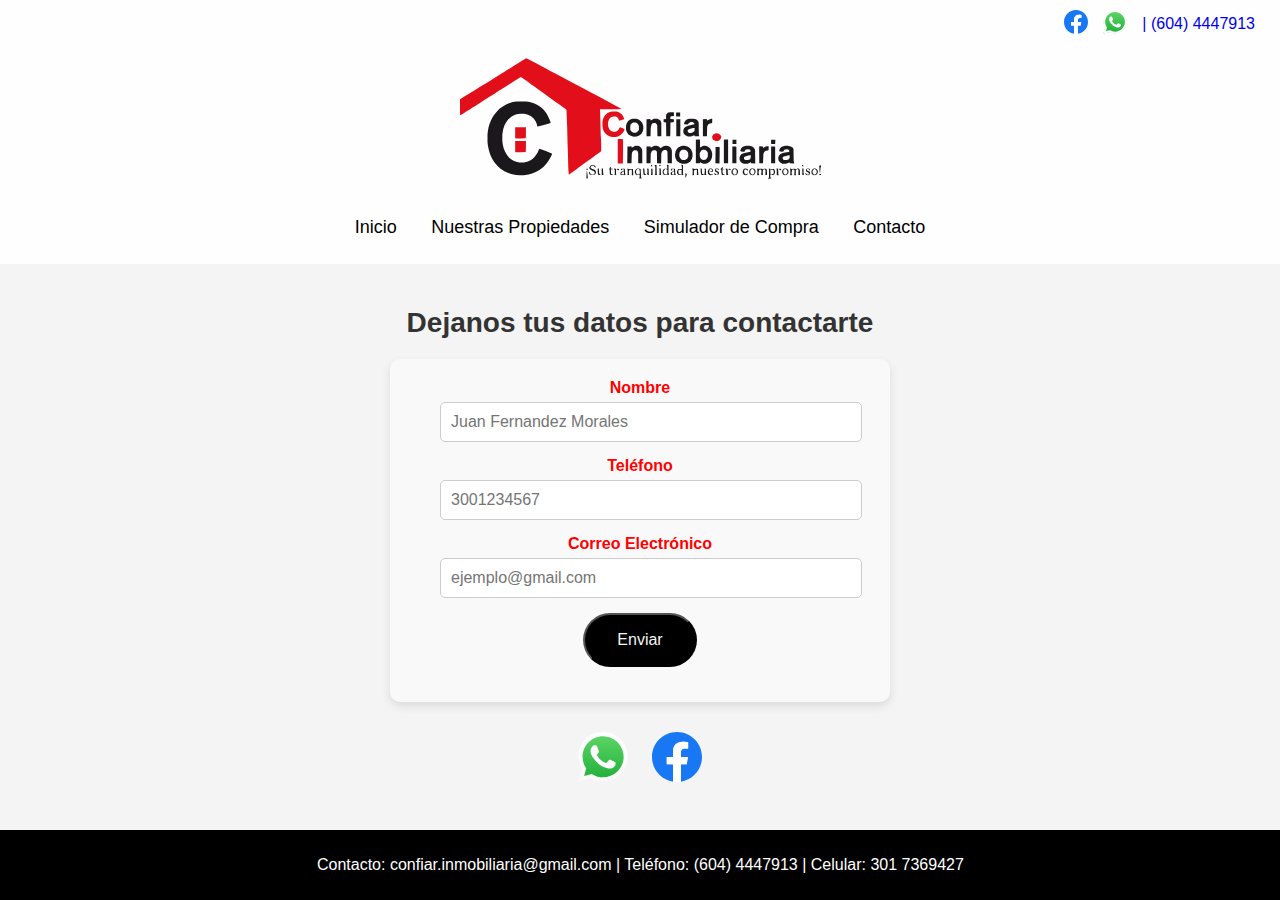
<file: src/views/contacto.html>
<!DOCTYPE html>
<html lang="es">
<head>
    <meta charset="UTF-8">
    <meta name="viewport" content="width=device-width, initial-scale=1.0">
    <link rel="stylesheet" href="../styles/style.css">
    <link rel="stylesheet" href="../styles/styleContacto.css">
    <title>Document</title>
</head>
<body>
    <!-- Header con el menú de navegación -->
    <div class="header-1">
        <nav class="nav-1">
            <a target="_blank" href="https://www.facebook.com/p/Confiarinmobiliaria-Carrera-89-48-E-15-100054337578746/" rel="noopener">
                <img src="../Img/logos--facebook.svg" alt="logo-Facebook">
            </a>
            <a target="_blank" href="#">
                <img src="../Img/logos--whatsapp-icon.svg" alt="logo-WhatsApp">
            </a>
            <a href="#">
                | (604) 4447913
            </a>
        </nav>
    </div>
    <header>
        <img src="../Img/logoInmobiliaria.svg" alt="logo-Inmobiliaria"></img>
        <nav>
            <ul>
                <li><a href="../views/index.html">Inicio</a></li>
                <li><a href="../views/propiedades.html">Nuestras Propiedades</a></li>
                <li><a href="../views/simulator.html">Simulador de Compra</a></li>
                <li><a href="#">Contacto</a></li>
            </ul>
        </nav>
    </header>
    <main>
        <h2>Dejanos tus datos para contactarte</h2>
        <section id="teContactamos">
            <div class="form-group">
                <label>Nombre</label>
                <input type="text" name="name" id="name" placeholder="Juan Fernandez Morales">
            </div>
            <div class="form-group">
                <label>Teléfono</label>
                <input type="number" name="phone" id="phone" placeholder="3001234567">
            </div>
            <div class="form-group">
                <label>Correo Electrónico</label>
                <input type="email" name="email" id="email" placeholder="ejemplo@gmail.com">
            </div>
            <div class="form-group">
                <button class="btn-primary">Enviar</button>
            </div>
        </section>
        <section id="Contactanos">
            <div class="form-group">
                <a target="_blank" href="#">
                    <img src="../Img/logos--whatsapp-icon.svg" id="whatsapp" alt="WhatsApp">
                </a>
            </div>
            <div class="form-group">
                <a target="_blank" rel="noopener" href="https://www.facebook.com/p/Confiarinmobiliaria-Carrera-89-48-E-15-100054337578746/">
                    <img src="../Img/logos--facebook.svg" id="facebook" alt="Facebook">
                </a>
            </div>
        </section>
    </main>
    <footer>
        <p>Contacto: confiar.inmobiliaria@gmail.com | Teléfono: (604) 4447913 | Celular: 301 7369427</p>
    </footer>
</body>
</html>
</file>
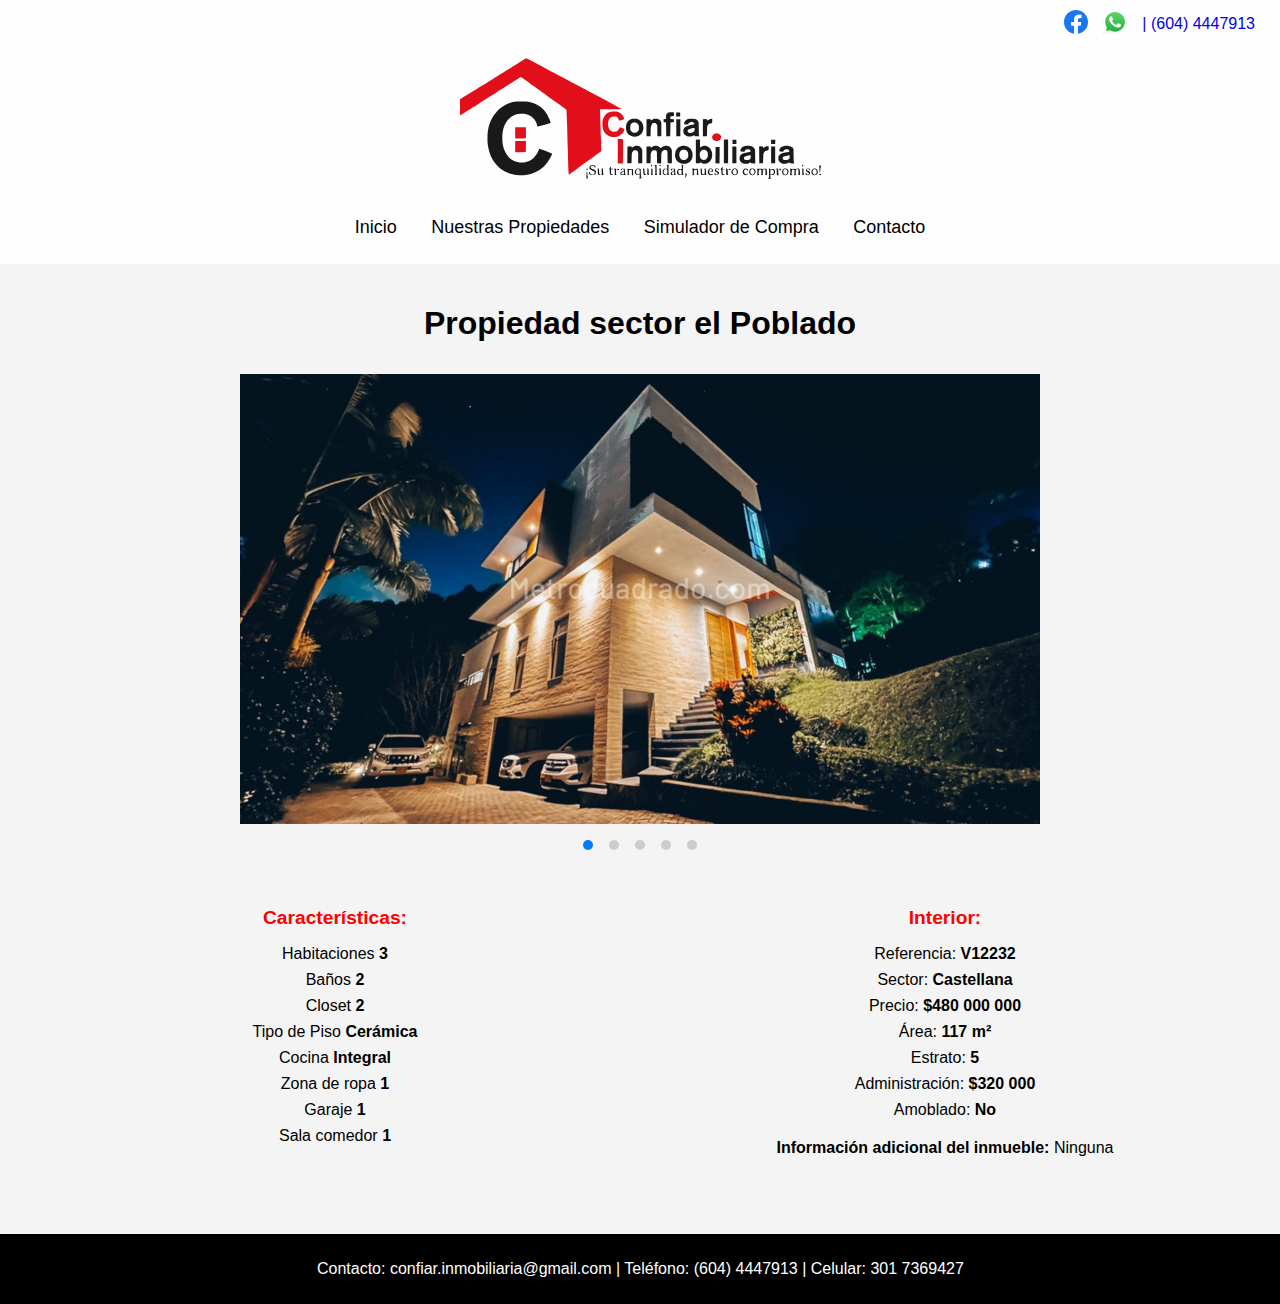
<file: src/views/propiedad1.html>
<!DOCTYPE html>
<html lang="es">
<head>
    <meta charset="UTF-8">
    <meta name="viewport" content="width=device-width, initial-scale=1.0">
    <link rel="stylesheet" href="../styles/style.css">
    <link rel="stylesheet" href="../styles/stylePripiedad1,2.css">
    <title>Document</title>
</head>
<body>
    <!-- Header con el menú de navegación -->
    <div class="header-1">
        <nav class="nav-1">
            <a target="_blank" href="https://www.facebook.com/p/Confiarinmobiliaria-Carrera-89-48-E-15-100054337578746/" rel="noopener">
                <img src="../Img/logos--facebook.svg" alt="logo-Facebook">
            </a>
            <a target="_blank" href="#">
                <img src="../Img/logos--whatsapp-icon.svg" alt="logo-WhatsApp">
            </a>
            <a href="#">
                | (604) 4447913
            </a>
        </nav>
    </div>
    <header>
        <img src="../Img/logoInmobiliaria.svg" alt="logo-Inmobiliaria"></img>
        <nav>
            <ul>
                <li><a href="../views/index.html">Inicio</a></li>
                <li><a href="../views/propiedades.html">Nuestras Propiedades</a></li>
                <li><a href="../views/simulator.html">Simulador de Compra</a></li>
                <li><a href="../views/contacto.html">Contacto</a></li>
            </ul>
        </nav>
    </header>
    <main>
        <h1>Propiedad sector el Poblado</h1>
        <section class="image-carousel">
            <div class="carousel-container">
                <div class="carousel-slide">
                    <img src="../Img/Poblado.jpg" alt="Image 1" />
                </div>
                <div class="carousel-slide">
                    <img src="../Img/poblado1.jpg" alt="Image 2" />
                </div>
                <div class="carousel-slide">
                    <img src="../Img/poblado2.jpg" alt="Image 3" />
                </div>
                <div class="carousel-slide">
                    <img src="../Img/poblado3.jpg" alt="Image 4" />
                </div>
                <div class="carousel-slide">
                    <img src="../Img/poblado4.jpg" alt="Image 5" />
                </div>
                </div>
            <div class="carousel-indicators">
                <div class="indicator active"></div>
                <div class="indicator"></div>
                <div class="indicator"></div>
                <div class="indicator"></div>
                <div class="indicator"></div>
            </div>
        </section>
        <!-- Lightbox modal -->
        <div id="lightbox" class="lightbox">
            <span class="close" onclick="closeLightbox()">&times;</span>
            <img class="lightbox-content" id="lightbox-image" alt="Imagen de la propiedad">
        </div>
        
        <section class="property-details">
            <div class="property-section">
                <h2>Características:</h2>
                <ul>
                    <li>Habitaciones <span>3</span> </li>
                    <li>Baños <span>2</span> </li>
                    <li>Closet <span>2</span> </li>
                    <li>Tipo de Piso <span>Cerámica</span> </li>
                    <li>Cocina <span>Integral</span> </li>
                    <li>Zona de ropa <span>1</span> </li>
                    <li>Garaje <span>1</span></li>
                    <li>Sala comedor <span>1</span></li>
                </ul>
            </div>
        
            <div class="property-section">
                <h2>Interior:</h2>
                <ul>
                    <li>Referencia: <span>V12232</span></li>
                    <li>Sector: <span>Castellana</span></li>
                    <li>Precio: <span>$480 000 000</span></li>
                    <li>Área: <span>117 m²</span></li>
                    <li>Estrato: <span>5</span></li>
                    <li>Administración: <span>$320 000</span></li>
                    <li>Amoblado: <span>No</span></li>
                </ul>
                <p><strong>Información adicional del inmueble:</strong> Ninguna</p>
            </div>
        </section>
    </main>
    <footer>
        <p>Contacto: confiar.inmobiliaria@gmail.com | Teléfono: (604) 4447913 | Celular: 301 7369427</p>
    </footer>
    <script src="../scripts/propiedad1,2.js"></script>
</body>
</html>
</file>
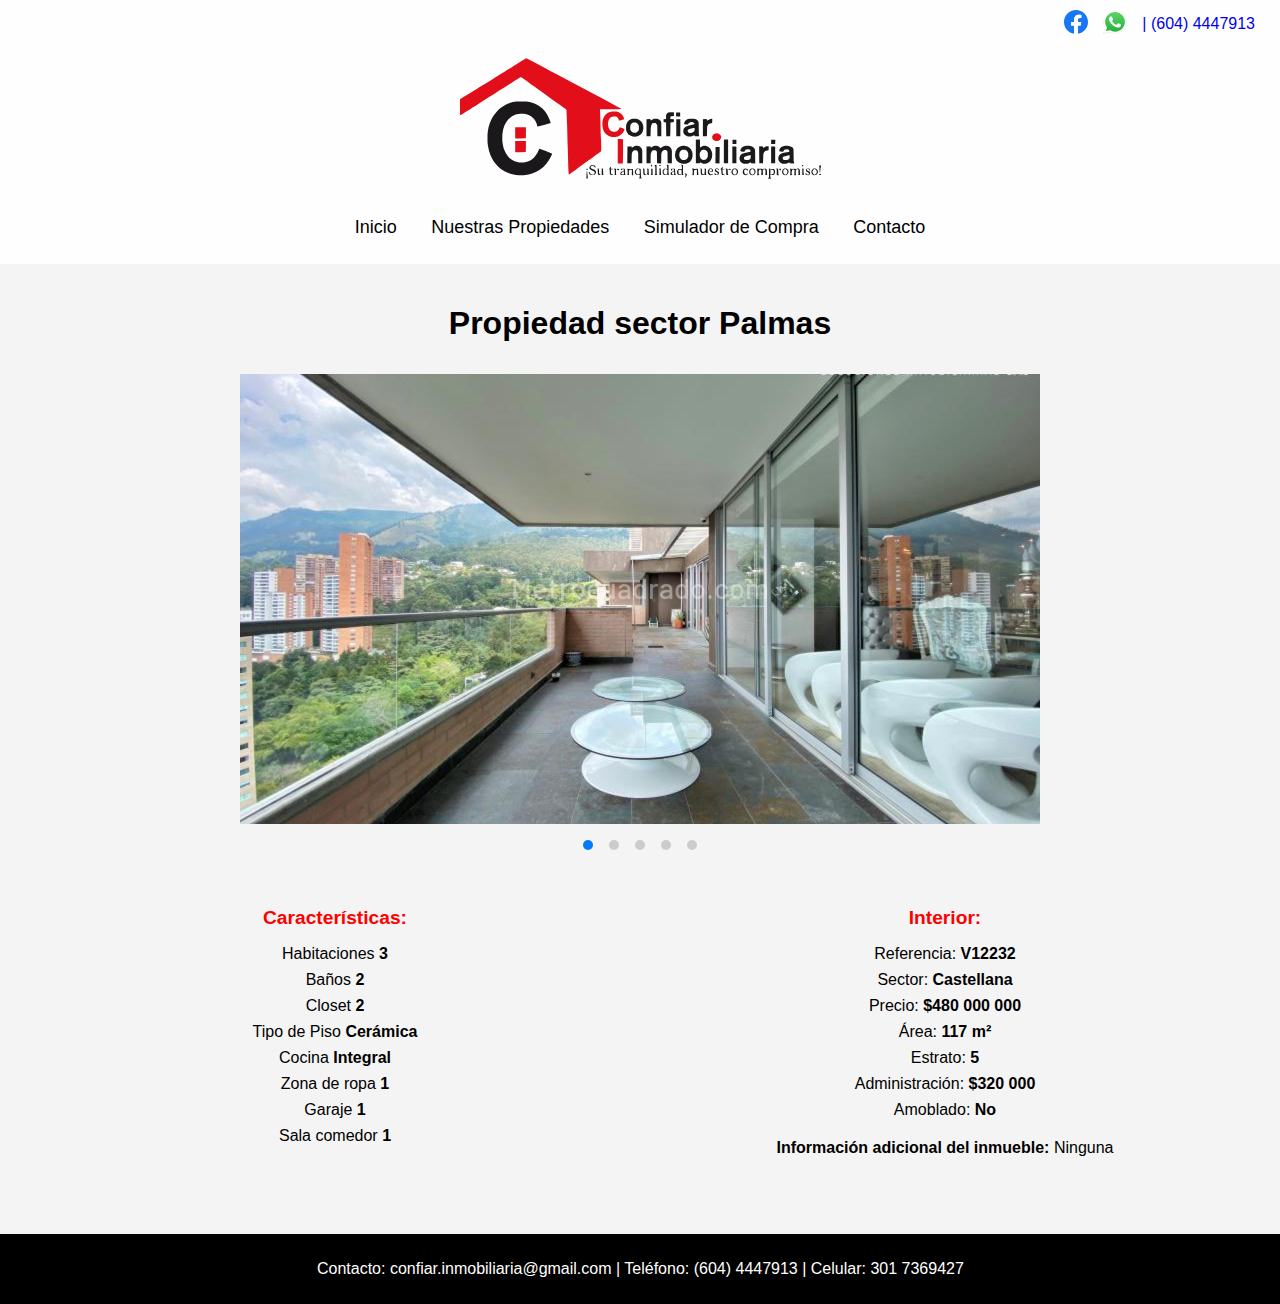
<file: src/views/propiedad2.html>
<!DOCTYPE html>
<html lang="es">
<head>
    <meta charset="UTF-8">
    <meta name="viewport" content="width=device-width, initial-scale=1.0">
    <link rel="stylesheet" href="../styles/style.css">
    <link rel="stylesheet" href="../styles/stylePripiedad1,2.css">
    <title>Document</title>
</head>
<body>
    <!-- Header con el menú de navegación -->
    <div class="header-1">
        <nav class="nav-1">
            <a target="_blank" href="https://www.facebook.com/p/Confiarinmobiliaria-Carrera-89-48-E-15-100054337578746/" rel="noopener">
                <img src="../Img/logos--facebook.svg" alt="logo-Facebook">
            </a>
            <a target="_blank" href="#">
                <img src="../Img/logos--whatsapp-icon.svg" alt="logo-WhatsApp">
            </a>
            <a href="#">
                | (604) 4447913
            </a>
        </nav>
    </div>
    <header>
        <img src="../Img/logoInmobiliaria.svg" alt="logo-Inmobiliaria"></img>
        <nav>
            <ul>
                <li><a href="../views/index.html">Inicio</a></li>
                <li><a href="../views/propiedades.html">Nuestras Propiedades</a></li>
                <li><a href="../views/simulator.html">Simulador de Compra</a></li>
                <li><a href="../views/contacto.html">Contacto</a></li>
            </ul>
        </nav>
    </header>
    <main>
        <h1>Propiedad sector Palmas</h1>
        <section class="image-carousel">
            <div class="carousel-container">
                <div class="carousel-slide">
                    <img src="../Img/aptoPalmas.jpg" alt="Image 1" />
                </div>
                <div class="carousel-slide">
                    <img src="../Img/palmasI.jpg" alt="Image 2" />
                </div>
                <div class="carousel-slide">
                    <img src="../Img/palmasII.jpg" alt="Image 3" />
                </div>
                <div class="carousel-slide">
                    <img src="../Img/palmasIII.jpg" alt="Image 4" />
                </div>
                <div class="carousel-slide">
                    <img src="../Img/palmasIIII.jpg" alt="Image 5" />
                </div>
            </div>
            <div class="carousel-indicators">
                <div class="indicator active"></div>
                <div class="indicator"></div>
                <div class="indicator"></div>
                <div class="indicator"></div>
                <div class="indicator"></div>
            </div>
        </section>
        <!-- Lightbox modal -->
        <div id="lightbox" class="lightbox">
            <span class="close" onclick="closeLightbox()">&times;</span>
            <img class="lightbox-content" id="lightbox-image" alt="Imagen de la propiedad">
        </div>
        <section class="property-details">
            <div class="property-section">
                <h2>Características:</h2>
                <ul>
                    <li>Habitaciones <span>3</span> </li>
                    <li>Baños <span>2</span> </li>
                    <li>Closet <span>2</span> </li>
                    <li>Tipo de Piso <span>Cerámica</span> </li>
                    <li>Cocina <span>Integral</span> </li>
                    <li>Zona de ropa <span>1</span> </li>
                    <li>Garaje <span>1</span></li>
                    <li>Sala comedor <span>1</span></li>
                </ul>
            </div>
            <div class="property-section">
                <h2>Interior:</h2>
                <ul>
                    <li>Referencia: <span>V12232</span></li>
                    <li>Sector: <span>Castellana</span></li>
                    <li>Precio: <span>$480 000 000</span></li>
                    <li>Área: <span>117 m²</span></li>
                    <li>Estrato: <span>5</span></li>
                    <li>Administración: <span>$320 000</span></li>
                    <li>Amoblado: <span>No</span></li>
                </ul>
                <p><strong>Información adicional del inmueble:</strong> Ninguna</p>
            </div>
        </section>
    </main>
    <footer>
        <p>Contacto: confiar.inmobiliaria@gmail.com | Teléfono: (604) 4447913 | Celular: 301 7369427</p>
    </footer>
    <script src="../scripts/propiedad1,2.js"></script>
</body>
</html>
</file>
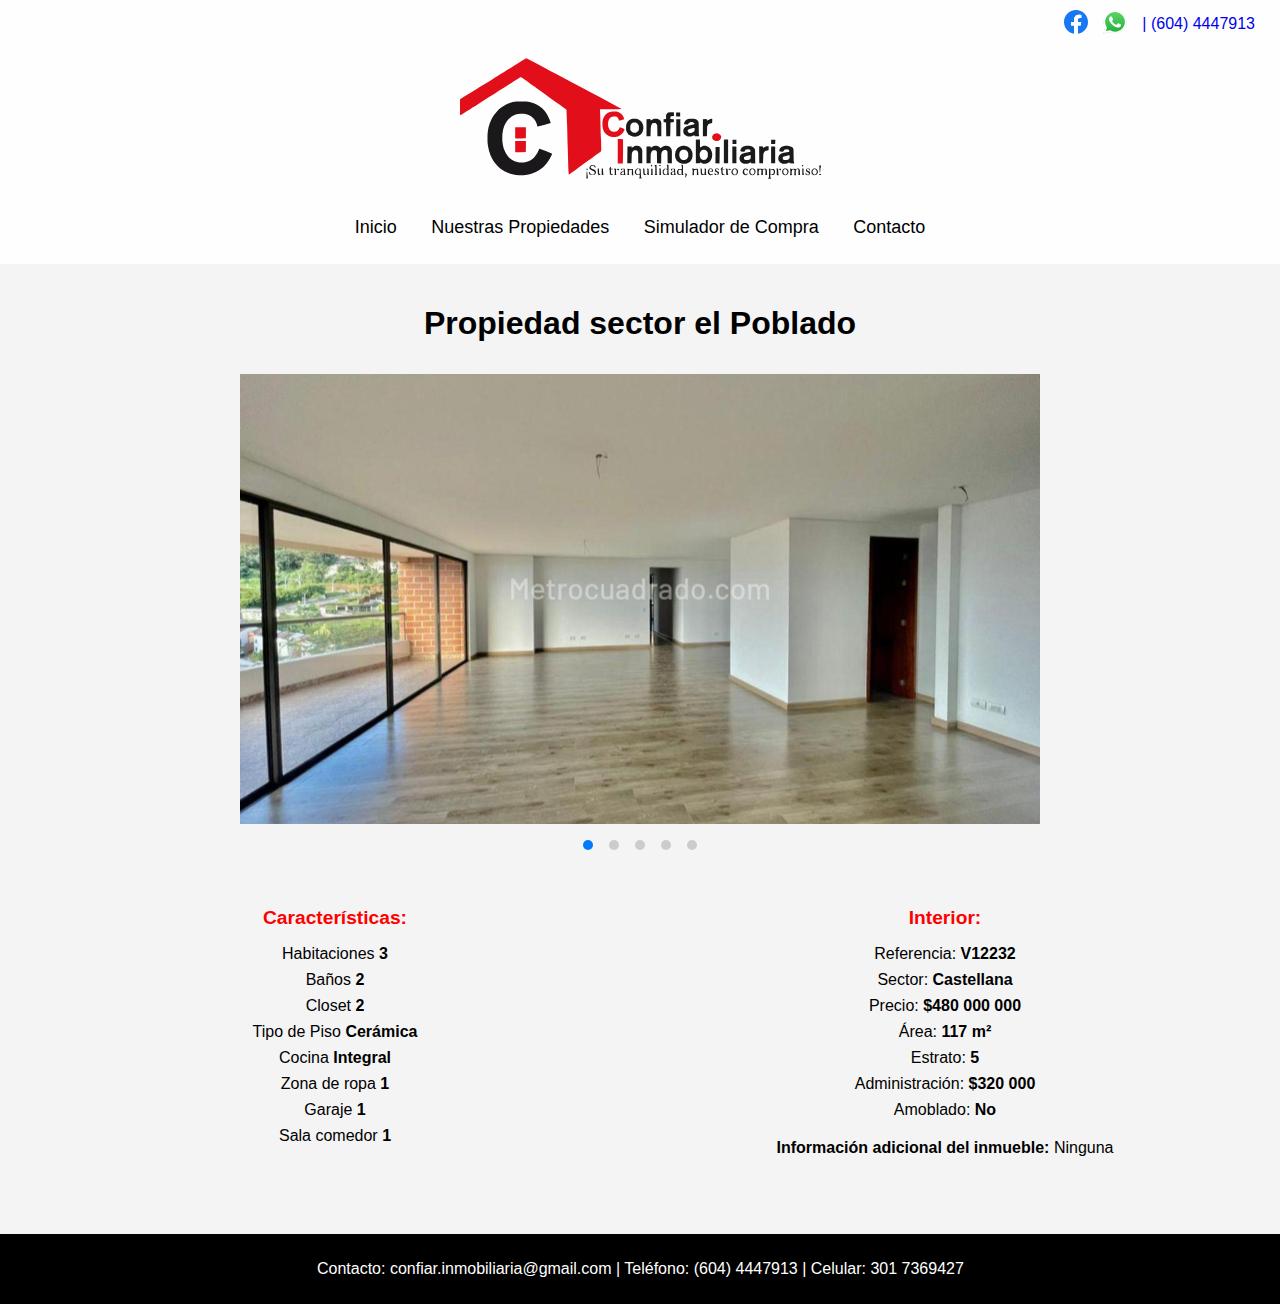
<file: src/views/propiedad3.html>
<!DOCTYPE html>
<html lang="es">
<head>
    <meta charset="UTF-8">
    <meta name="viewport" content="width=device-width, initial-scale=1.0">
    <link rel="stylesheet" href="../styles/style.css">
    <link rel="stylesheet" href="../styles/stylePripiedad1,2.css">
    <title>Document</title>
</head>
<body>
    <!-- Header con el menú de navegación -->
    <div class="header-1">
        <nav class="nav-1">
            <a target="_blank" href="https://www.facebook.com/p/Confiarinmobiliaria-Carrera-89-48-E-15-100054337578746/" rel="noopener">
                <img src="../Img/logos--facebook.svg" alt="logo-Facebook">
            </a>
            <a target="_blank" href="#">
                <img src="../Img/logos--whatsapp-icon.svg" alt="logo-WhatsApp">
            </a>
            <a href="#">
                | (604) 4447913
            </a>
        </nav>
    </div>
    <header>
        <img src="../Img/logoInmobiliaria.svg" alt="logo-Inmobiliaria"></img>
        <nav>
            <ul>
                <li><a href="../views/index.html">Inicio</a></li>
                <li><a href="../views/propiedades.html">Nuestras Propiedades</a></li>
                <li><a href="../views/simulator.html">Simulador de Compra</a></li>
                <li><a href="../views/contacto.html">Contacto</a></li>
            </ul>
        </nav>
    </header>
    <main>
        <h1>Propiedad sector el Poblado</h1>
        <section class="image-carousel">
            <div class="carousel-container">
                <div class="carousel-slide">
                    <img src="../Img/aptoPoblado1.jpg" alt="Image 1" />
                </div>
                <div class="carousel-slide">
                    <img src="../Img/aptoPoblado2.jpg" alt="Image 2" />
                </div>
                <div class="carousel-slide">
                    <img src="../Img/aptoPoblado3.jpg" alt="Image 3" />
                </div>
                <div class="carousel-slide">
                    <img src="../Img/aptoPoblado4.jpg" alt="Image 4" />
                </div>
                <div class="carousel-slide">
                    <img src="../Img/aptoPoblado5.jpg" alt="Image 5" />
                </div>
            </div>
            <div class="carousel-indicators">
                <div class="indicator active"></div>
                <div class="indicator"></div>
                <div class="indicator"></div>
                <div class="indicator"></div>
                <div class="indicator"></div>
            </div>
        </section>
        <!-- Lightbox modal -->
        <div id="lightbox" class="lightbox">
            <span class="close" onclick="closeLightbox()">&times;</span>
            <img class="lightbox-content" id="lightbox-image" alt="Imagen de la propiedad">
        </div>
        
        <section class="property-details">
            <div class="property-section">
                <h2>Características:</h2>
                <ul>
                    <li>Habitaciones <span>3</span> </li>
                    <li>Baños <span>2</span> </li>
                    <li>Closet <span>2</span> </li>
                    <li>Tipo de Piso <span>Cerámica</span> </li>
                    <li>Cocina <span>Integral</span> </li>
                    <li>Zona de ropa <span>1</span> </li>
                    <li>Garaje <span>1</span></li>
                    <li>Sala comedor <span>1</span></li>
                </ul>
            </div>
        
            <div class="property-section">
                <h2>Interior:</h2>
                <ul>
                    <li>Referencia: <span>V12232</span></li>
                    <li>Sector: <span>Castellana</span></li>
                    <li>Precio: <span>$480 000 000</span></li>
                    <li>Área: <span>117 m²</span></li>
                    <li>Estrato: <span>5</span></li>
                    <li>Administración: <span>$320 000</span></li>
                    <li>Amoblado: <span>No</span></li>
                </ul>
                <p><strong>Información adicional del inmueble:</strong> Ninguna</p>
            </div>
        </section>
    </main>
    <footer>
        <p>Contacto: confiar.inmobiliaria@gmail.com | Teléfono: (604) 4447913 | Celular: 301 7369427</p>
    </footer>
    <script src="../scripts/propiedad1,2.js"></script>
</body>
</html>
</file>
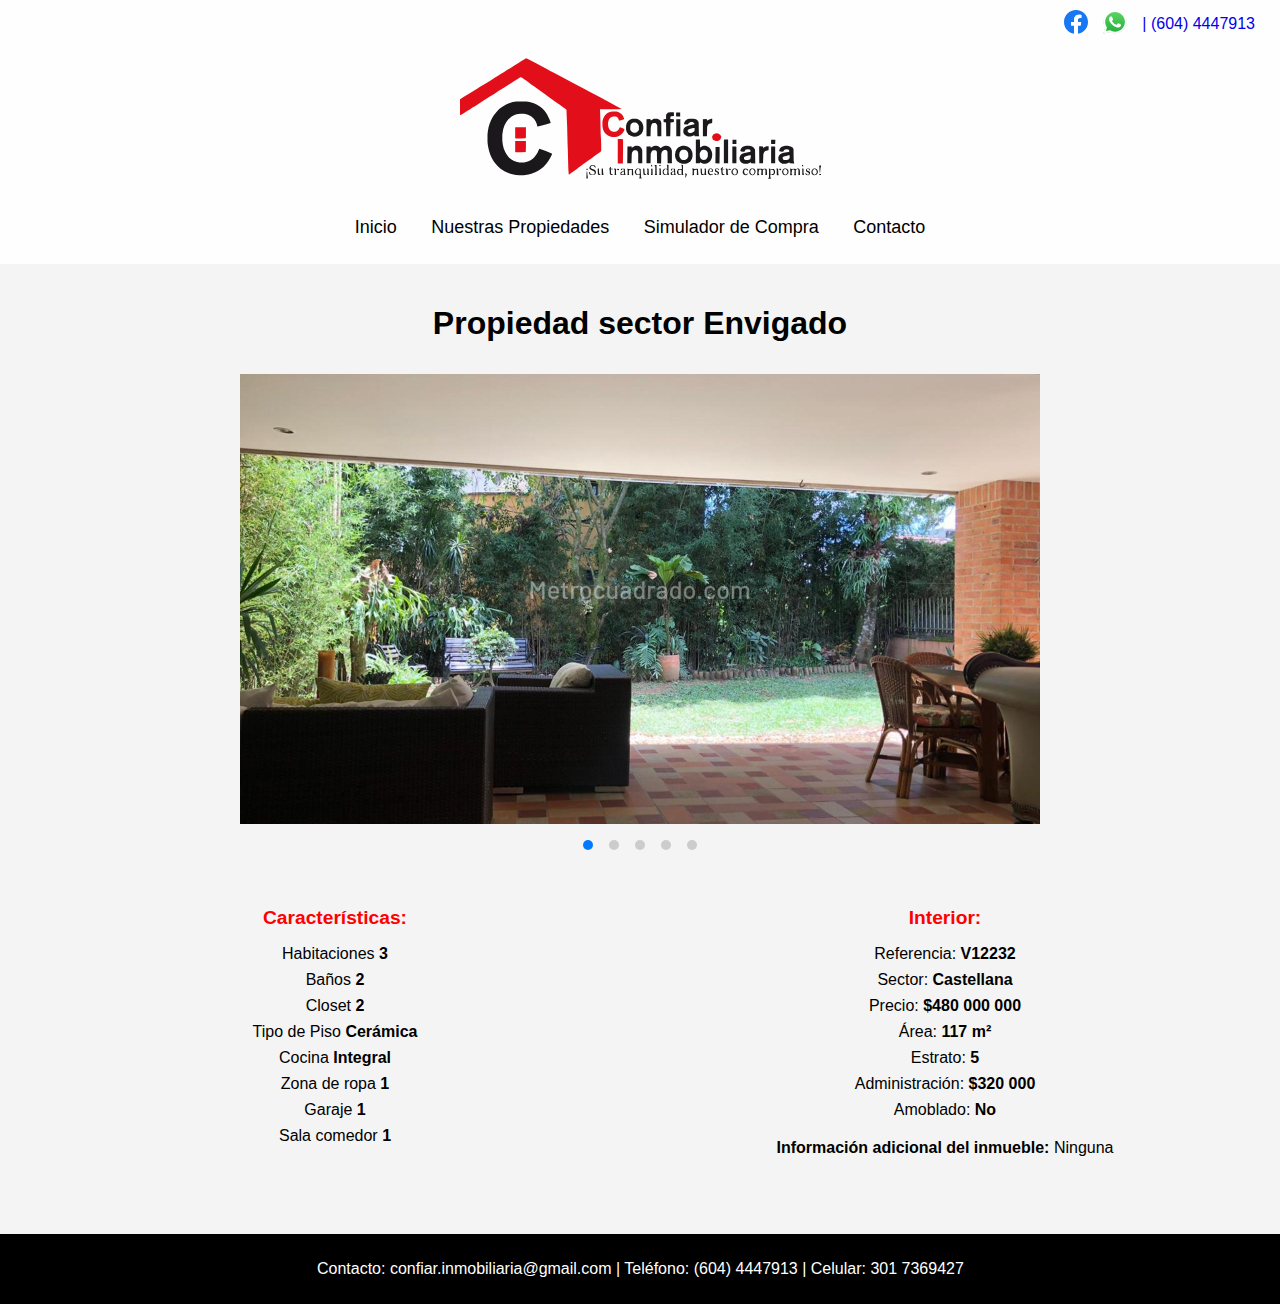
<file: src/views/propiedad4.html>
<!DOCTYPE html>
<html lang="es">
<head>
    <meta charset="UTF-8">
    <meta name="viewport" content="width=device-width, initial-scale=1.0">
    <link rel="stylesheet" href="../styles/style.css">
    <link rel="stylesheet" href="../styles/stylePripiedad1,2.css">
    <title>Document</title>
</head>
<body>
    <!-- Header con el menú de navegación -->
    <div class="header-1">
        <nav class="nav-1">
            <a target="_blank" href="https://www.facebook.com/p/Confiarinmobiliaria-Carrera-89-48-E-15-100054337578746/" rel="noopener">
                <img src="../Img/logos--facebook.svg" alt="logo-Facebook">
            </a>
            <a target="_blank" href="#">
                <img src="../Img/logos--whatsapp-icon.svg" alt="logo-WhatsApp">
            </a>
            <a href="#">
                | (604) 4447913
            </a>
        </nav>
    </div>
    <header>
        <img src="../Img/logoInmobiliaria.svg" alt="logo-Inmobiliaria"></img>
        <nav>
            <ul>
                <li><a href="../views/index.html">Inicio</a></li>
                <li><a href="../views/propiedades.html">Nuestras Propiedades</a></li>
                <li><a href="../views/simulator.html">Simulador de Compra</a></li>
                <li><a href="../views/contacto.html">Contacto</a></li>
            </ul>
        </nav>
    </header>
    <main>
        <h1>Propiedad sector Envigado</h1>
        <section class="image-carousel">
            <div class="carousel-container">
                <div class="carousel-slide">
                    <img src="../Img/aptoEnvigado1.jpg" alt="Image 1" />
                </div>
                <div class="carousel-slide">
                    <img src="../Img/aptoEnvigado2.jpg" alt="Image 2" />
                </div>
                <div class="carousel-slide">
                    <img src="../Img/aptoEnvigado3.jpg" alt="Image 3" />
                </div>
                <div class="carousel-slide">
                    <img src="../Img/aptoEnvigado4.jpg" alt="Image 4" />
                </div>
                <div class="carousel-slide">
                    <img src="../Img/aptoEnvigado5.jpg" alt="Image 5" />
            </div>
            </div>
                <div class="carousel-indicators">
                <div class="indicator active"></div>
                <div class="indicator"></div>
                <div class="indicator"></div>
                <div class="indicator"></div>
                <div class="indicator"></div>
            </div>
        </section>
        <!-- Lightbox modal -->
        <div id="lightbox" class="lightbox">
            <span class="close" onclick="closeLightbox()">&times;</span>
            <img class="lightbox-content" id="lightbox-image" alt="Imagen de la propiedad">
        </div>
        
        <section class="property-details">
            <div class="property-section">
                <h2>Características:</h2>
                <ul>
                    <li>Habitaciones <span>3</span> </li>
                    <li>Baños <span>2</span> </li>
                    <li>Closet <span>2</span> </li>
                    <li>Tipo de Piso <span>Cerámica</span> </li>
                    <li>Cocina <span>Integral</span> </li>
                    <li>Zona de ropa <span>1</span> </li>
                    <li>Garaje <span>1</span></li>
                    <li>Sala comedor <span>1</span></li>
                </ul>
            </div>
        
            <div class="property-section">
                <h2>Interior:</h2>
                <ul>
                    <li>Referencia: <span>V12232</span></li>
                    <li>Sector: <span>Castellana</span></li>
                    <li>Precio: <span>$480 000 000</span></li>
                    <li>Área: <span>117 m²</span></li>
                    <li>Estrato: <span>5</span></li>
                    <li>Administración: <span>$320 000</span></li>
                    <li>Amoblado: <span>No</span></li>
                </ul>
                <p><strong>Información adicional del inmueble:</strong> Ninguna</p>
            </div>
        </section>
    </main>
    <footer>
        <p>Contacto: confiar.inmobiliaria@gmail.com | Teléfono: (604) 4447913 | Celular: 301 7369427</p>
    </footer>
    <script src="../scripts/propiedad1,2.js"></script>
</body>
</html>
</file>
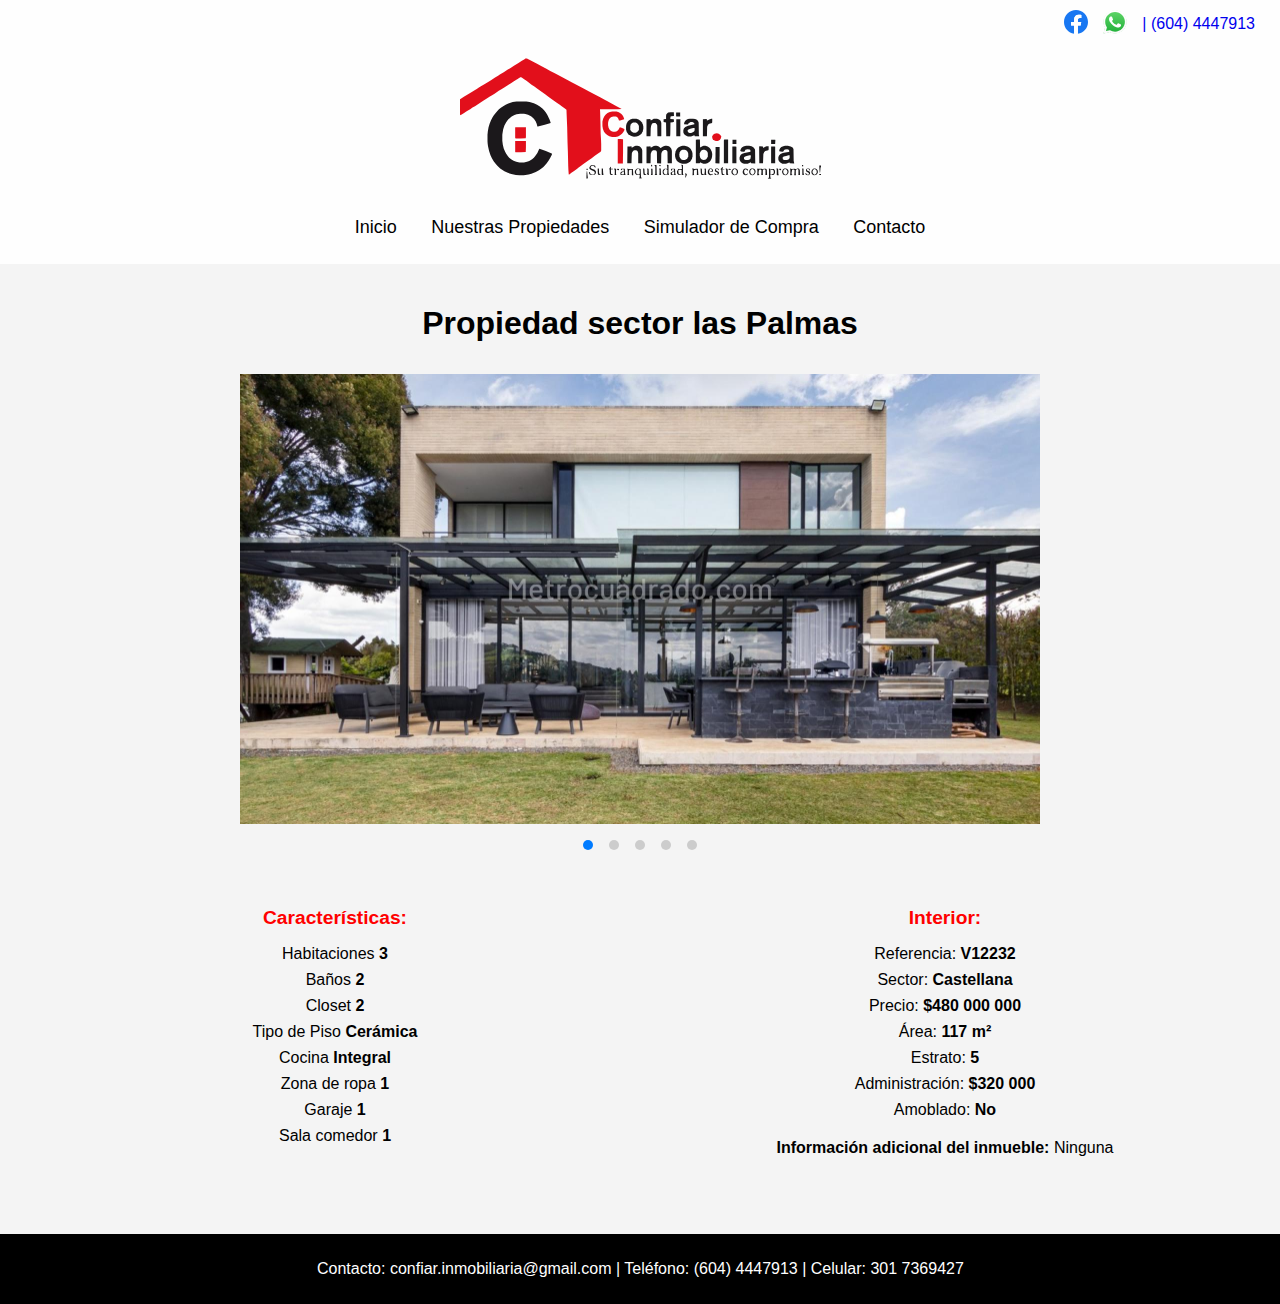
<file: src/views/propiedad5.html>
<!DOCTYPE html>
<html lang="es">
<head>
    <meta charset="UTF-8">
    <meta name="viewport" content="width=device-width, initial-scale=1.0">
    <link rel="stylesheet" href="../styles/style.css">
    <link rel="stylesheet" href="../styles/stylePripiedad1,2.css">
    <title>Document</title>
</head>
<body>
    <!-- Header con el menú de navegación -->
    <div class="header-1">
        <nav class="nav-1">
            <a target="_blank" href="https://www.facebook.com/p/Confiarinmobiliaria-Carrera-89-48-E-15-100054337578746/" rel="noopener">
                <img src="../Img/logos--facebook.svg" alt="logo-Facebook">
            </a>
            <a target="_blank" href="#">
                <img src="../Img/logos--whatsapp-icon.svg" alt="logo-WhatsApp">
            </a>
            <a href="#">
                | (604) 4447913
            </a>
        </nav>
    </div>
    <header>
        <img src="../Img/logoInmobiliaria.svg" alt="logo-Inmobiliaria"></img>
        <nav>
            <ul>
                <li><a href="../views/index.html">Inicio</a></li>
                <li><a href="../views/propiedades.html">Nuestras Propiedades</a></li>
                <li><a href="../views/simulator.html">Simulador de Compra</a></li>
                <li><a href="../views/contacto.html">Contacto</a></li>
            </ul>
        </nav>
    </header>
    <main>
        <h1>Propiedad sector las Palmas</h1>
        <section class="image-carousel">
            <div class="carousel-container">
                <div class="carousel-slide">
                    <img src="../Img/altoPalmas1.jpg" alt="Image 1" />
                </div>
                <div class="carousel-slide">
                    <img src="../Img/altoPalmas2.jpg" alt="Image 2" />
                </div>
                <div class="carousel-slide">
                    <img src="../Img/altoPalmas3.jpg" alt="Image 3" />
                </div>
                <div class="carousel-slide">
                    <img src="../Img/altoPalmas4.jpg" alt="Image 4" />
                </div>
                <div class="carousel-slide">
                    <img src="../Img/altoPalmas5.jpg" alt="Image 5" />
                </div>
            </div>
            <div class="carousel-indicators">
                <div class="indicator active"></div>
                <div class="indicator"></div>
                <div class="indicator"></div>
                <div class="indicator"></div>
                <div class="indicator"></div>
            </div>
        </section>
        <!-- Lightbox modal -->
        <div id="lightbox" class="lightbox">
            <span class="close" onclick="closeLightbox()">&times;</span>
            <img class="lightbox-content" id="lightbox-image" alt="Imagen de la propiedad">
        </div>
        
        <section class="property-details">
            <div class="property-section">
                <h2>Características:</h2>
                <ul>
                    <li>Habitaciones <span>3</span> </li>
                    <li>Baños <span>2</span> </li>
                    <li>Closet <span>2</span> </li>
                    <li>Tipo de Piso <span>Cerámica</span> </li>
                    <li>Cocina <span>Integral</span> </li>
                    <li>Zona de ropa <span>1</span> </li>
                    <li>Garaje <span>1</span></li>
                    <li>Sala comedor <span>1</span></li>
                </ul>
            </div>
        
            <div class="property-section">
                <h2>Interior:</h2>
                <ul>
                    <li>Referencia: <span>V12232</span></li>
                    <li>Sector: <span>Castellana</span></li>
                    <li>Precio: <span>$480 000 000</span></li>
                    <li>Área: <span>117 m²</span></li>
                    <li>Estrato: <span>5</span></li>
                    <li>Administración: <span>$320 000</span></li>
                    <li>Amoblado: <span>No</span></li>
                </ul>
                <p><strong>Información adicional del inmueble:</strong> Ninguna</p>
            </div>
        </section>
    </main>
    <footer>
        <p>Contacto: confiar.inmobiliaria@gmail.com | Teléfono: (604) 4447913 | Celular: 301 7369427</p>
    </footer>
    <script src="../scripts/propiedad1,2.js"></script>
</body>
</html>
</file>
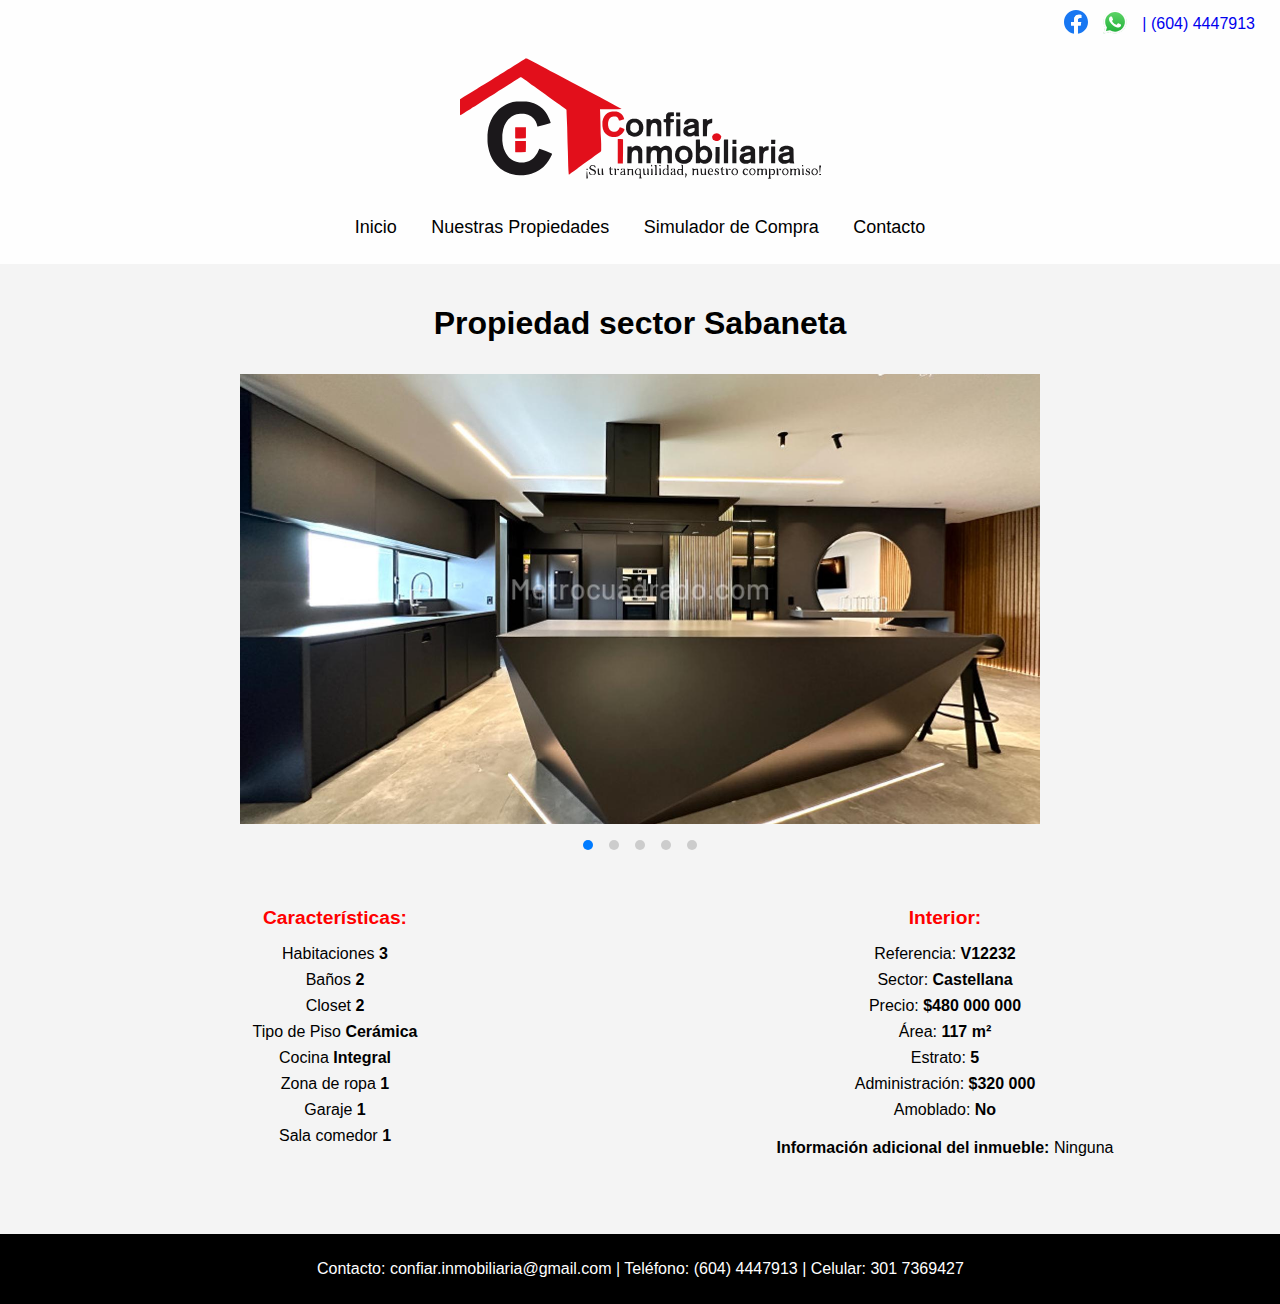
<file: src/views/propiedad6.html>
<!DOCTYPE html>
<html lang="es">
<head>
    <meta charset="UTF-8">
    <meta name="viewport" content="width=device-width, initial-scale=1.0">
    <link rel="stylesheet" href="../styles/style.css">
    <link rel="stylesheet" href="../styles/stylePripiedad1,2.css">
    <title>Document</title>
</head>
<body>
    <!-- Header con el menú de navegación -->
    <div class="header-1">
        <nav class="nav-1">
            <a target="_blank" href="https://www.facebook.com/p/Confiarinmobiliaria-Carrera-89-48-E-15-100054337578746/" rel="noopener">
                <img src="../Img/logos--facebook.svg" alt="logo-Facebook">
            </a>
            <a target="_blank" href="#">
                <img src="../Img/logos--whatsapp-icon.svg" alt="logo-WhatsApp">
            </a>
            <a href="#">
                | (604) 4447913
            </a>
        </nav>
    </div>
    <header>
        <img src="../Img/logoInmobiliaria.svg" alt="logo-Inmobiliaria"></img>
        <nav>
            <ul>
                <li><a href="../views/index.html">Inicio</a></li>
                <li><a href="../views/propiedades.html">Nuestras Propiedades</a></li>
                <li><a href="../views/simulator.html">Simulador de Compra</a></li>
                <li><a href="../views/contacto.html">Contacto</a></li>
            </ul>
        </nav>
    </header>
    <main>
        <h1>Propiedad sector Sabaneta</h1>
        <section class="image-carousel">
            <div class="carousel-container">
                <div class="carousel-slide">
                    <img src="../Img/sabaneta1.jpg" alt="Image 1" />
                </div>
                <div class="carousel-slide">
                    <img src="../Img/sabaneta2.jpg" alt="Image 2" />
                </div>
                <div class="carousel-slide">
                    <img src="../Img/sabaneta3.jpg" alt="Image 3" />
                </div>
                <div class="carousel-slide">
                    <img src="../Img/sabaneta4.jpg" alt="Image 4" />
                </div>
                <div class="carousel-slide">
                    <img src="../Img/sabaneta5.jpg" alt="Image 5" />
                </div>
            </div>
            <div class="carousel-indicators">
                <div class="indicator active"></div>
                <div class="indicator"></div>
                <div class="indicator"></div>
                <div class="indicator"></div>
                <div class="indicator"></div>
            </div>
        </section>
        <!-- Lightbox modal -->
        <div id="lightbox" class="lightbox">
            <span class="close" onclick="closeLightbox()">&times;</span>
            <img class="lightbox-content" id="lightbox-image" alt="Imagen de la propiedad">
        </div>
        
        <section class="property-details">
            <div class="property-section">
                <h2>Características:</h2>
                <ul>
                    <li>Habitaciones <span>3</span> </li>
                    <li>Baños <span>2</span> </li>
                    <li>Closet <span>2</span> </li>
                    <li>Tipo de Piso <span>Cerámica</span> </li>
                    <li>Cocina <span>Integral</span> </li>
                    <li>Zona de ropa <span>1</span> </li>
                    <li>Garaje <span>1</span></li>
                    <li>Sala comedor <span>1</span></li>
                </ul>
            </div>
        
            <div class="property-section">
                <h2>Interior:</h2>
                <ul>
                    <li>Referencia: <span>V12232</span></li>
                    <li>Sector: <span>Castellana</span></li>
                    <li>Precio: <span>$480 000 000</span></li>
                    <li>Área: <span>117 m²</span></li>
                    <li>Estrato: <span>5</span></li>
                    <li>Administración: <span>$320 000</span></li>
                    <li>Amoblado: <span>No</span></li>
                </ul>
                <p><strong>Información adicional del inmueble:</strong> Ninguna</p>
            </div>
        </section>
    </main>
    <footer>
        <p>Contacto: confiar.inmobiliaria@gmail.com | Teléfono: (604) 4447913 | Celular: 301 7369427</p>
    </footer>
    <script src="../scripts/propiedad1,2.js"></script>
</body>
</html>
</file>
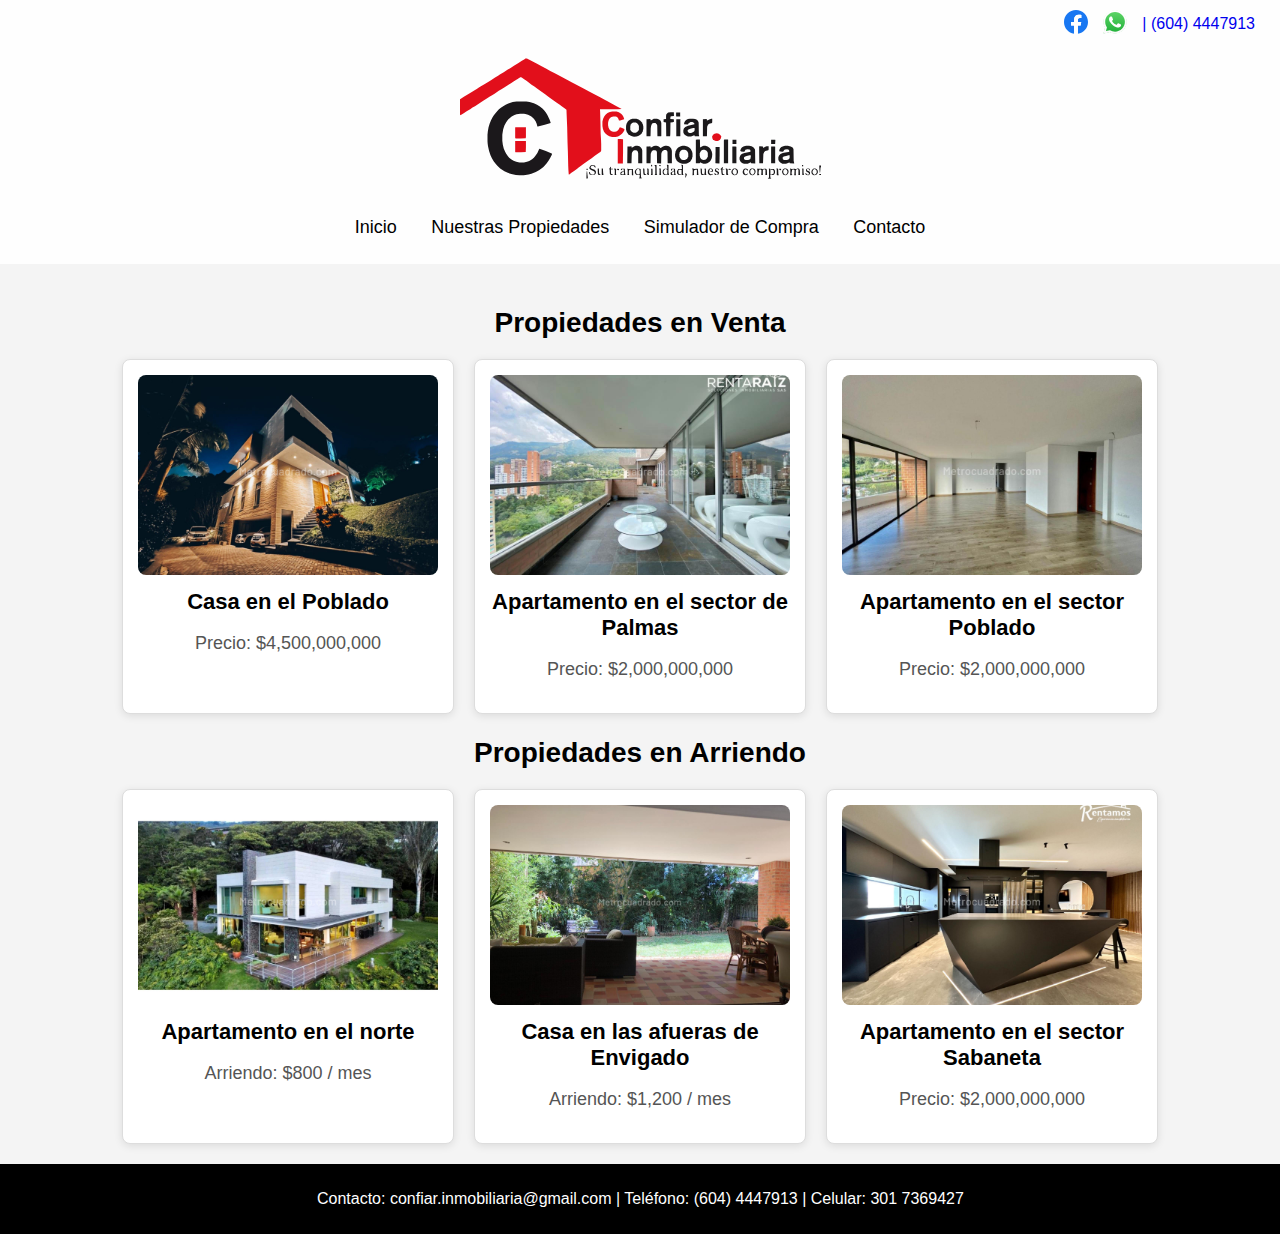
<file: src/views/propiedades.html>
<!DOCTYPE html>
<html lang="es">
<head>
    <meta charset="UTF-8">
    <meta name="viewport" content="width=device-width, initial-scale=1.0">
    <link rel="stylesheet" href="../styles/style.css">
    <title>Document</title>
</head>
<body>
    <!-- Header con el menú de navegación -->
    <div class="header-1">
        <nav class="nav-1">
            <a target="_blank" href="https://www.facebook.com/p/Confiarinmobiliaria-Carrera-89-48-E-15-100054337578746/" rel="noopener">
                <img src="../Img/logos--facebook.svg" alt="logo-Facebook">
            </a>
            <a target="_blank" href="#">
                <img src="../Img/logos--whatsapp-icon.svg" alt="logo-WhatsApp">
            </a>
            <a href="#">
                | (604) 4447913
            </a>
        </nav>
    </div>
    <header>
        <img src="../Img/logoInmobiliaria.svg" alt="logo-Inmobiliaria"></img>
        <nav>
            <ul>
                <li><a href="../views/index.html">Inicio</a></li>
                <li><a href="#">Nuestras Propiedades</a></li>
                <li><a href="../views/simulator.html">Simulador de Compra</a></li>
                <li><a href="../views/contacto.html">Contacto</a></li>
            </ul>
        </nav>
    </header>
    <main>
        <h2>Propiedades en Venta</h2>
        <section id="venta" class="propiedades">
            <div class="propiedad" onclick="location.href = 'propiedad1.html'">
                <img src="../Img/Poblado.jpg" alt="Propiedad en venta 1">
                <h3>Casa en el Poblado</h3>
                <p>Precio: $4,500,000,000</p>
            </div>
            <div class="propiedad" onclick="location.href = 'propiedad5.html'">
                <img src="../Img/aptoPalmas.jpg" alt="Propiedad en venta 2">
                <h3>Apartamento en el sector de Palmas</h3>
                <p>Precio: $2,000,000,000</p>
            </div>
            <div class="propiedad" onclick="location.href = 'propiedad3.html'">
                <img src="../Img/aptoPoblado1.jpg" alt="Propiedad en venta 2">
                <h3>Apartamento en el sector Poblado</h3>
                <p>Precio: $2,000,000,000</p>
            </div>
        </section>
        <h2>Propiedades en Arriendo</h2>
        <section id="arriendo" class="propiedades">
            <div class="propiedad"  onclick="location.href = 'propiedad2.html'">
                <img src="../Img/palmasI.jpg" alt="Propiedad en arriendo 1">
                <h3>Apartamento en el norte</h3>
                <p>Arriendo: $800 / mes</p>
            </div>
            <div class="propiedad" onclick="location.href = 'propiedad4.html'">
                <img src="../Img/aptoEnvigado1.jpg" alt="Propiedad en arriendo 2">
                <h3>Casa en las afueras de Envigado</h3>
                <p>Arriendo: $1,200 / mes</p>
            </div>
            <div class="propiedad" onclick="location.href = 'propiedad6.html'">
                <img src="../Img/sabaneta1.jpg" alt="Propiedad en venta 2">
                <h3>Apartamento en el sector Sabaneta</h3>
                <p>Precio: $2,000,000,000</p>
            </div>
        </section>
    </main>
    <footer>
        <p>Contacto: confiar.inmobiliaria@gmail.com | Teléfono: (604) 4447913 | Celular: 301 7369427</p>
    </footer>
</body>
</html>
</file>
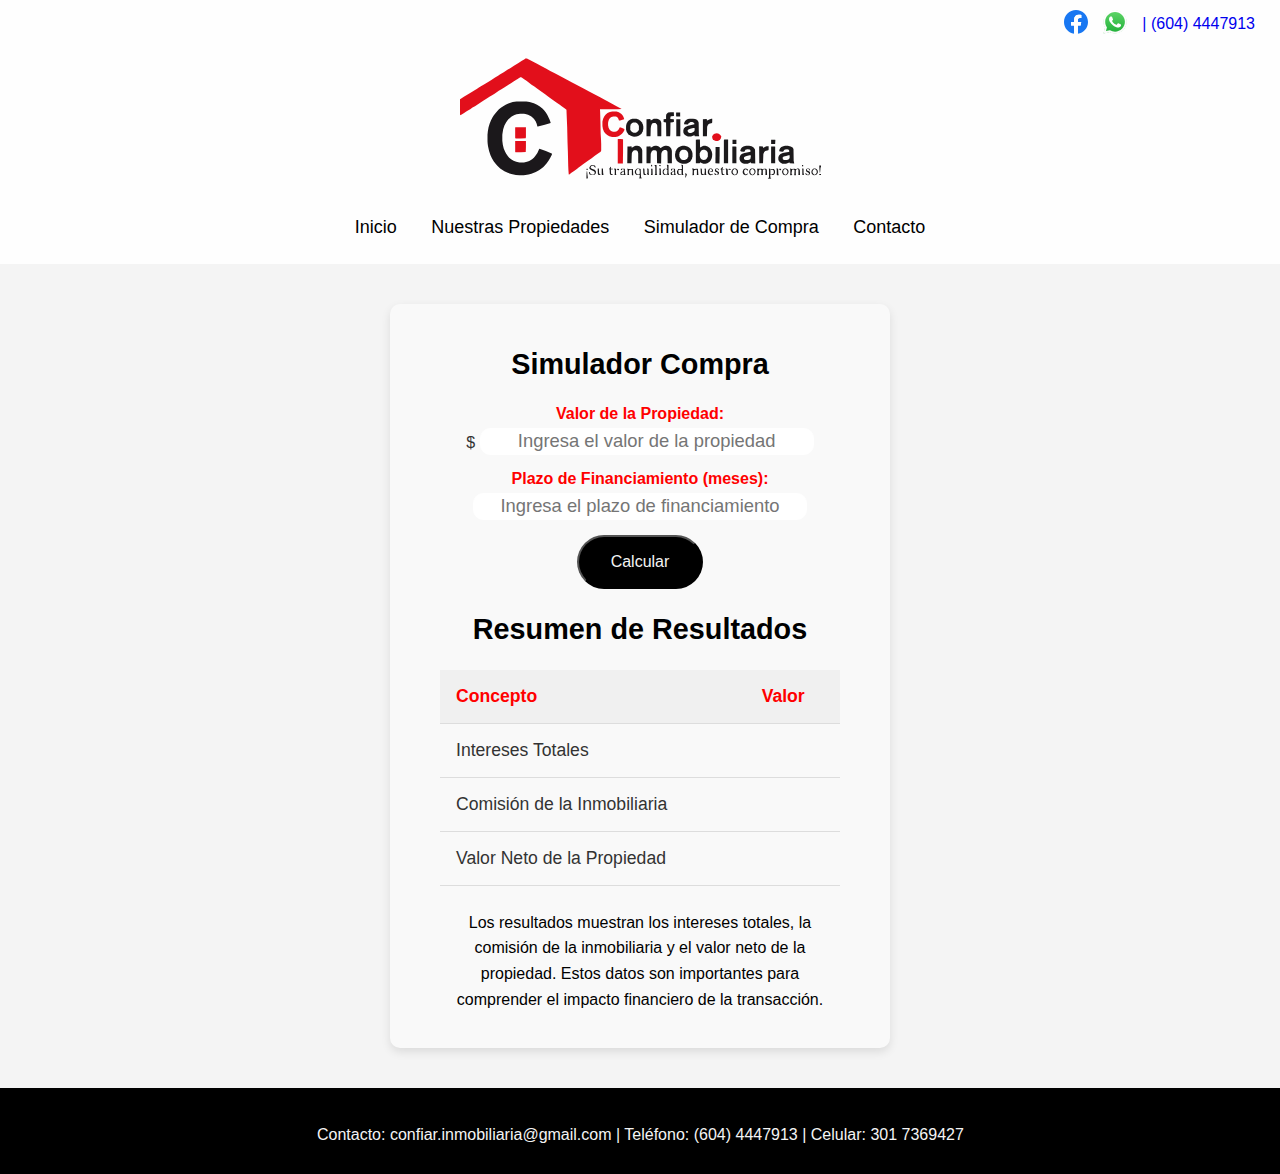
<file: src/views/simulator.html>
<!DOCTYPE html>
<html lang="es">
<head>
    <meta charset="UTF-8">
    <meta name="viewport" content="width=device-width, initial-scale=1.0">
    <link rel="stylesheet" href="../styles/style.css">
    <link rel="stylesheet" href="../styles/styleSimulator.css">
    <title>Simulador de Compra de Propiedades</title>
</head>
<body>
    <!-- Header con el menú de navegación -->
    <div class="header-1">
        <nav class="nav-1">
            <a target="_blank" href="https://www.facebook.com/p/Confiarinmobiliaria-Carrera-89-48-E-15-100054337578746/" rel="noopener">
                <img src="../Img/logos--facebook.svg" alt="logo-Facebook">
            </a>
            <a target="_blank" href="#">
                <img src="../Img/logos--whatsapp-icon.svg" alt="logo-WhatsApp">
            </a>
            <a href="#">
                | (604) 4447913
            </a>
        </nav>
    </div>
    <header>
        <img src="../Img/logoInmobiliaria.svg" alt="logo-Inmobiliaria"></img>
        <nav>
            <ul>
                <li><a href="../views/index.html">Inicio</a></li>
                <li><a href="../views/propiedades.html">Nuestras Propiedades</a></li>
                <li><a href="#">Simulador de Compra</a></li>
                <li><a href="../views/contacto.html">Contacto</a></li>
            </ul>
        </nav>
    </header>
    <main>
        <section id="simulador">
          <div class="form-group">
            <h2>Simulador Compra</h2>
            <label for="propertyValue">Valor de la Propiedad:</label>
            <div class="input-group">
              <span class="input-group-text">$</span>
              <input type="text" id="propertyValue" placeholder="Ingresa el valor de la propiedad" required onkeyup="formatNumber(this)" class="form-input">
            </div>
          </div>
          <div class="form-group">
            <label for="financeTerm">Plazo de Financiamiento (meses):</label>
            <input type="number" id="financeTerm" placeholder="Ingresa el plazo de financiamiento" required class="form-control form-input">
          </div>
          <button onclick="calculateResults()" class="btn-primary">Calcular</button>
          <h2>Resumen de Resultados</h2>
            <table>
              <tr>
                <th>Concepto</th>
                <th>Valor</th>
              </tr>
              <tr>
                <td>Intereses Totales</td>
                <td class="text-end"></td>
              </tr>
              <tr>
                <td>Comisión de la Inmobiliaria</td>
                <td class="text-end"></td>
              </tr>
              <tr>
                <td>Valor Neto de la Propiedad</td>
                <td class="text-end"></td>
              </tr>
            </table>
            <p>Los resultados muestran los intereses totales, la comisión de la inmobiliaria y el valor neto de la propiedad. Estos datos son importantes para comprender el impacto financiero de la transacción.</p>
        </section>
    </main>
    <footer>
        <p>Contacto: confiar.inmobiliaria@gmail.com | Teléfono: (604) 4447913 | Celular: 301 7369427</p>
    </footer>
    <script src="../scripts/simulator.js"></script>
</body>
</html>
</file>
<file: src/styles/style.css>
/* Estilos generales */
body {
    font-family: Arial, sans-serif;
    margin: 0;
    padding: 0;
    background-color: #f4f4f4;
    display: flex;
    flex-direction: column;
    min-height: 100dvh;
}

header, main, footer{
    flex: 0 0 auto;
}

/* Header y menú de navegación */
header {
    background-color: #fefefe;
    color: white;
    padding: 10px 0;
    text-align: center;
}

.header-1 {
    display: flex;
    align-items: center;
    background-color: #fefefe;
    padding: 10px;
    justify-content: flex-end;
}

.nav-1 {
    display: flex;
    align-items: center;
}

.nav-1 a {
    margin-right: 15px;
    text-decoration: none;
}

.nav-1 img {
    height: 24px;
    width: auto;
}

/* Alinea el número de teléfono */
.nav-1 a:last-child {
    margin-left: auto;
}

header h1 {
    font-size: 24px;
    margin: 0;
}

nav ul {
    list-style: none;
    padding: 0;
}

nav ul li {
    display: inline;
    margin: 0 15px;
}

nav ul li a {
    color: #000;
    font-size: 18px;
    text-decoration: none;
}

nav ul li a:hover {
    color: #FF0000;
}

/* Sección de propiedades */
main {
    flex: 1;
    padding: 20px;
    text-align: center;
}

h2 {
    font-size: 28px;
    margin-bottom: 20px;
}

.tab-menu {
    margin-bottom: 20px;
}

.tab-button {
    padding: 10px 20px;
    margin: 0 10px;
    border: none;
    background-color: #333;
    color: white;
    cursor: pointer;
}

.tab-button:hover {
    background-color: #555;
}

/* Estilos para las propiedades */
.propiedades {
    display: flex;
    justify-content: center;
    gap: 20px;
    flex-wrap: wrap;
}

.propiedad {
    background-color: white;
    border: 1px solid #ddd;
    border-radius: 8px;
    padding: 15px;
    width: 300px;
    text-align: center;
    box-shadow: 0 2px 8px rgba(0, 0, 0, 0.1);
}

.propiedad img {
    width: 100%;
    height: 200px;
    border-radius: 8px;
    object-fit: cover;
}

.propiedad h3 {
    font-size: 22px;
    margin: 10px 0;
}

.propiedad p {
    font-size: 18px;
    color: #555;
}

/* Estilos para el footer */
footer {
    background-color: #000;
    color: white;
    text-align: center;
    padding: 10px;
    width: 98.5%;
}


@media (max-width: 768px) {
    h2 {
        font-size: 24px;
    }
    
    .propiedad {
        width: 100%;
    }

    .header-1 a {
        font-size: 14px;
    }
}

@media (max-width: 480px) {
    header h1 {
        font-size: 20px;
    }
    
    nav ul li {
        display: block;
        margin: 10px 0;
    }
}

#facebook, #whatsapp{
    width: 50px;
    height: 50px;
    display: flex;
    
}

.property-details {
    display: flex;
    gap: 20px;
    margin: 20px;
}

.property-section {
    flex: 1;
    border: 1px solid #f4f4f4;
    padding: 20px;
    border-radius: 8px;
}

.property-section h2 {
    color: #ff0000;
    font-size: 1.2em;
    margin-bottom: 10px;
}

.property-section ul {
    list-style-type: none;
    padding: 0;
}

.property-section ul li {
    font-size: 1em;
    margin-bottom: 8px;
}

.property-section ul li span {
    font-weight: bold;
}

.property-section p {
    margin-top: 20px;
    font-size: 1em;
}

/* Gallery style */
.gallery {
    display: flex;
    gap: 10px;
    flex-wrap: wrap;
    margin: 20px 0;
}

.gallery-item {
    flex: 1 1 30%;
    max-width: 30%;
    cursor: pointer;
}

.gallery-item img {
    width: 100%;
    height: auto;
    border-radius: 8px;
    transition: transform 0.3s;
}

.gallery-item img:hover {
    transform: scale(1.05);
}

/* Lightbox style */
.lightbox {
    display: none;
    position: fixed;
    z-index: 1000;
    left: 0;
    top: 0;
    width: 100%;
    height: 100%;
    background-color: rgba(0, 0, 0, 0.8);
    justify-content: center;
    align-items: center;
}

.lightbox-content {
    max-width: 80%;
    max-height: 80%;
}

.close {
    position: absolute;
    top: 20px;
    right: 30px;
    font-size: 40px;
    color: white;
    cursor: pointer;
}
</file>
<file: src/styles/styleContacto.css>
body {
    font-family: Arial, sans-serif;
    background-color: #f4f4f4;
    color: #333;
}

.form-group {
    margin-bottom: 20px
}

label {
    display: block;
    margin-bottom: 5px;
    font-weight: bold;
    color: #FF0000;
}

/* Estilos para el formulario */
.form-group {
    margin-bottom: 15px;
}

#teContactamos {
    background-color: #f9f9f9;
    border-radius: 10px;
    padding: 20px 50px;
    box-shadow: 0 4px 10px rgba(0, 0, 0, 0.1);
    max-width: 400px;
    margin: 20px auto;
}

input[type="text"],
input[type="number"],
input[type="email"] {
    width: 100%;
    padding: 10px;
    border: 1px solid #ccc;
    border-radius: 5px;
    font-size: 16px;
}

input[type=number]::-webkit-inner-spin-button,
input[type=number]::-webkit-outer-spin-button{
    -webkit-appearance: none;
    margin: 0;
}

input[type=number]{
    appearance: textfield;
}

.btn-primary {
    background-color: #000;
    border-color: #000;
    color: #f4f4f4;
    border-radius: 50px;
    font-size: 1rem;
    padding: 1rem 2rem;
    transition: background-color 0.5s ease, border-color 0.5s ease;
}

.btn-primary:hover {
    background-color: #FF0000;
    border-color: #000;
}

.btn-block {
    display: block;
    width: 100%;
}


#Contactanos {
    text-align: center;
}

#Contactanos .form-group {
    display: inline-block;
    margin: 10px;
}
</file>
<file: src/styles/stylePripiedad1,2.css>
.image-carousel {
  display: flex;
  flex-direction: column;
  align-items: center;
  margin-top: 2rem;
}

.carousel-container {
  width: 100%;
  max-width: 800px;
  height: 450px;
  overflow: hidden;
  position: relative;
}

.carousel-slide {
  position: absolute;
  top: 0;
  left: 0;
  width: 100%;
  height: 100%;
  opacity: 0;
  transition: opacity 0.5s ease-in-out;
}

.carousel-slide.active {
  opacity: 1;
}

.carousel-slide img {
  width: 100%;
  height: 100%;
  object-fit: cover;
}

.carousel-indicators {
  display: flex;
  justify-content: center;
  margin-top: 1rem;
}

.indicator {
  width: 10px;
  height: 10px;
  border-radius: 50%;
  background-color: #ccc;
  margin: 0 0.5rem;
  cursor: pointer;
  transition: background-color 0.3s ease-in-out;
}

.indicator.active {
  background-color: #007bff;
}
</file>
<file: src/styles/styleSimulator.css>
body {
    font-family: Arial, sans-serif;
    background-color: #f4f4f4;
    color: #333;
}

.form-group {
    margin-bottom: 20px;
}

label {
    display: block;
    margin-bottom: 5px;
    font-weight: bold;
    color: #FF0000;
}

.form-group {
    margin-bottom: 15px;
}

#simulador {
    background-color: #f9f9f9;
    border-radius: 10px;
    padding: 20px 50px;
    box-shadow: 0 4px 10px rgba(0, 0, 0, 0.1);
    max-width: 400px;
    margin: 20px auto;
}

.form-input{
    width: 300px;
    height: 1px;
    padding: 0.75rem 1rem;
    border-radius: 10px;
    border: 1px solid #f4f4f4;
    border-color: white;
    font-size: 1.15rem;
    text-align: center;
}

.form-input:focus {
    border-color: #007BFF;
    outline: none;
}

.form-group:focus {
    border-color: #007BFF;
    outline: none;
}

input[type=number]::-webkit-inner-spin-button,
input[type=number]::-webkit-outer-spin-button{
    -webkit-appearance: none;
    margin: 0;
}

input[type=number]{
    appearance: textfield;
}

.text-end{
    text-align: center;
}

.btn-primary {
    background-color: #000;
    border-color: #000;
    color: #f4f4f4;
    border-radius: 50px;
    font-size: 1rem;
    padding: 1rem 2rem;
    transition: background-color 0.5s ease, border-color 0.5s ease;
}

.btn-primary:hover {
    background-color: #FF0000;
    border-color: #000;
}

.btn-block {
    display: block;
    width: 100%;
}

h2 {
    color: #000;
    font-size: 1.8rem;
    margin-bottom: 1.5rem;
}

table {
    width: 100%;
    border-collapse: collapse;
    font-size: 1.1rem;
}

th, td {
    padding: 1rem;
    text-align: left;
    border-bottom: 1px solid #ddd;
}

th {
    background-color: #f0f0f0;
    color: #FF0000;
}

p {
    color: #000;
    line-height: 1.6;
    margin-top: 1.5rem;
}

footer p{
    color: #f4f4f4
}
</file>
